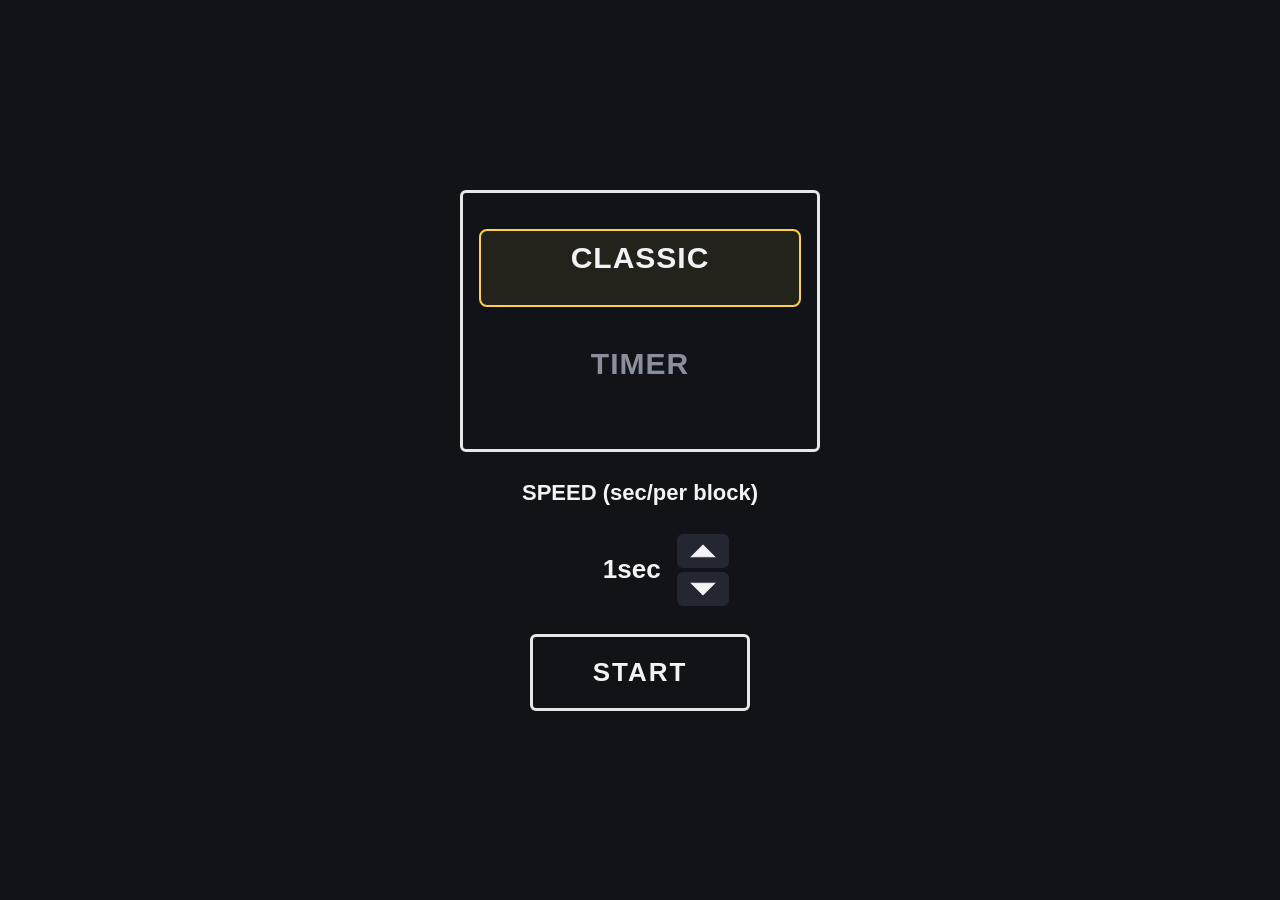
<file: index.html>
<!doctype html>
<html lang="zh-Hant">
<head>
  <meta charset="utf-8">
  <meta name="viewport" content="width=device-width, initial-scale=1, maximum-scale=1, user-scalable=no, viewport-fit=cover">
  <meta name="apple-mobile-web-app-capable" content="yes">
  <meta name="mobile-web-app-capable" content="yes">
  <meta name="apple-mobile-web-app-status-bar-style" content="black-translucent">
  <meta name="apple-mobile-web-app-title" content="Tetris">
  <meta name="theme-color" content="#111318">
  <title>Tetris</title>
  <link rel="manifest" href="manifest.webmanifest">
  <link rel="apple-touch-icon" href="icons/apple-touch-icon.png">
  <link rel="icon" type="image/png" href="icons/icon-192.png">
  <link rel="stylesheet" href="style.css">
</head>
<body>
  <!-- 主畫面 -->
  <section id="home" class="screen">
    <div class="mode-box">
      <button class="mode" data-mode="classic" type="button">
        <span class="mode-name">CLASSIC</span>
        <span class="record" id="rec-classic"></span>
      </button>
      <button class="mode" data-mode="timer" type="button">
        <span class="mode-name">TIMER</span>
        <span class="record" id="rec-timer"></span>
      </button>
    </div>

    <div class="speed-title">SPEED (sec/per block)</div>
    <div class="speed-row">
      <span id="speed-value">1sec</span>
      <div class="speed-arrows">
        <button id="speed-up" type="button" aria-label="增加秒數">
          <svg viewBox="0 0 24 14"><path d="M2 12 L12 2 L22 12 Z"/></svg>
        </button>
        <button id="speed-down" type="button" aria-label="減少秒數">
          <svg viewBox="0 0 24 14"><path d="M2 2 L12 12 L22 2 Z"/></svg>
        </button>
      </div>
    </div>

    <button id="start-btn" type="button">START</button>
  </section>

  <!-- 遊戲畫面 -->
  <section id="play" class="screen hidden">
    <div id="field-area">
      <div id="field">
        <div id="board-wrap">
          <canvas id="board"></canvas>
          <div id="overlay" class="hidden">
            <button id="resume-big" type="button" aria-label="繼續">
              <svg viewBox="0 0 40 48"><path d="M4 4 L36 24 L4 44 Z"/></svg>
            </button>
            <div id="countdown" class="hidden"></div>
          </div>
        </div>
        <aside id="side">
          <div class="box"><div class="label">SCORE</div><div id="score" class="value">0</div></div>
          <div class="box"><div class="label">TIME</div><div id="time" class="value">0:00</div></div>
          <div class="box next">
            <div class="label">NEXT</div>
            <canvas id="next"></canvas>
          </div>
          <button id="pause-btn" type="button" aria-label="暫停">
            <svg class="icon-pause" viewBox="0 0 24 24"><rect x="5" y="4" width="5" height="16"/><rect x="14" y="4" width="5" height="16"/></svg>
            <svg class="icon-play" viewBox="0 0 24 24"><path d="M6 4 L20 12 L6 20 Z"/></svg>
          </button>
        </aside>

        <!-- 結算畫面 -->
        <div id="gameover" class="hidden">
          <div class="go-title">GAMEOVER</div>
          <div class="go-label">SCORE</div>
          <div id="go-score" class="go-value">0</div>
          <div class="go-label">TIME</div>
          <div id="go-time" class="go-value">0:00</div>
          <div id="go-best" class="go-best hidden">NEW BEST!</div>
        </div>
      </div>
    </div>

    <div id="bottom">
      <!-- 遊戲中的操作鍵 -->
      <div id="controls">
        <div class="dpad">
          <button class="ctl" data-action="drop" style="grid-area: drop" type="button" aria-label="直接落底">
            <svg viewBox="0 0 40 40"><path d="M6 4 H34 L20 18 Z M6 20 H34 L20 34 Z"/></svg>
          </button>
          <button class="ctl" data-action="left" style="grid-area: left" type="button" aria-label="向左">
            <svg viewBox="0 0 40 40"><path d="M4 20 L18 6 V14 H36 V26 H18 V34 Z"/></svg>
          </button>
          <button class="ctl" data-action="right" style="grid-area: right" type="button" aria-label="向右">
            <svg viewBox="0 0 40 40"><path d="M36 20 L22 6 V14 H4 V26 H22 V34 Z"/></svg>
          </button>
          <button class="ctl" data-action="down" style="grid-area: down" type="button" aria-label="向下">
            <svg viewBox="0 0 40 40"><path d="M20 36 L6 22 H14 V4 H26 V22 H34 Z"/></svg>
          </button>
        </div>
        <button class="ctl rotate" data-action="rotate" type="button" aria-label="順時針旋轉">
          <svg viewBox="0 0 48 48" fill="none" stroke-width="3.5" stroke-linecap="round" stroke-linejoin="round">
            <path d="M10 22 A14 14 0 0 1 36 15"/>
            <path d="M37 6 L36 15 L27 14"/>
            <path d="M38 26 A14 14 0 0 1 12 33"/>
            <path d="M11 42 L12 33 L21 34"/>
          </svg>
        </button>
      </div>

      <!-- 暫停 / 結算時的選項 -->
      <div id="menu-controls" class="hidden">
        <div class="menu-buttons">
          <button id="home-btn" type="button" aria-label="回主畫面">
            <svg viewBox="0 0 40 40"><path d="M20 4 L36 18 H29 V36 H11 V18 H4 Z"/></svg>
          </button>
          <button id="restart-btn" type="button" aria-label="重新開始">
            <svg viewBox="0 0 40 40"><rect x="6" y="5" width="6" height="30"/><path d="M34 5 V35 L13 20 Z"/></svg>
          </button>
        </div>
        <div class="menu-speed">
          <div>SPEED</div>
          <div id="menu-speed-value">1sec/block</div>
        </div>
      </div>
    </div>
  </section>

  <script src="js/core.js"></script>
  <script src="js/game.js"></script>
</body>
</html>
</file>
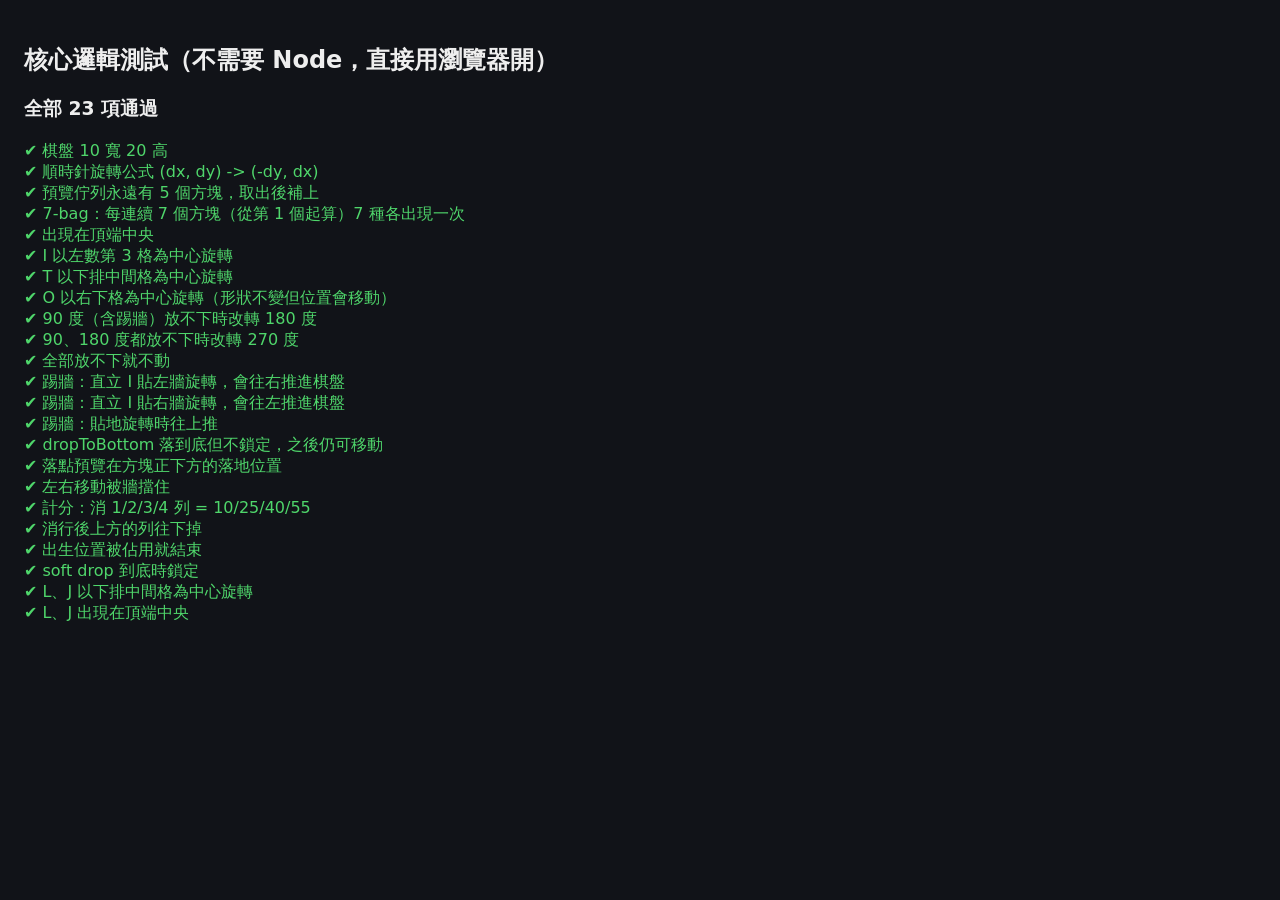
<file: tests/index.html>
<!doctype html>
<html lang="zh-Hant">
<head>
  <meta charset="utf-8">
  <meta name="viewport" content="width=device-width, initial-scale=1">
  <title>Core Tests</title>
  <style>
    body { font-family: system-ui, sans-serif; background: #111318; color: #eee; padding: 16px; }
    .pass { color: #4fd66b; } .fail { color: #ef4b4b; white-space: pre-wrap; }
  </style>
</head>
<body>
  <h2>核心邏輯測試（不需要 Node，直接用瀏覽器開）</h2>
  <div id="out"></div>
  <script src="../js/core.js"></script>
  <script>
    // 讓 core.test.js 在瀏覽器執行的最小替身
    const allTests = [];
    function same(a, b) {
      if (Object.is(a, b)) return true;
      if (Array.isArray(a) && Array.isArray(b)) return a.length === b.length && a.every((v, i) => same(v, b[i]));
      return false;
    }
    const shimAssert = {
      equal(a, b) { if (!Object.is(a, b)) throw new Error(`expected ${JSON.stringify(b)}, got ${JSON.stringify(a)}`); },
      deepEqual(a, b) { if (!same(a, b)) throw new Error(`expected ${JSON.stringify(b)}, got ${JSON.stringify(a)}`); },
      ok(v) { if (!v) throw new Error('expected truthy'); },
    };
    function require(name) {
      if (name === 'node:test') return (title, fn) => allTests.push([title, fn]);
      if (name === 'node:assert/strict') return shimAssert;
      return window.TetrisCore;
    }
    const module = {};
  </script>
  <script src="core.test.js"></script>
  <script>
    const out = document.getElementById('out');
    let failed = 0;
    for (const [title, fn] of allTests) {
      const div = document.createElement('div');
      try { fn(); div.className = 'pass'; div.textContent = '✔ ' + title; }
      catch (e) { failed++; div.className = 'fail'; div.textContent = '✘ ' + title + '\n   ' + e.message; }
      out.appendChild(div);
    }
    const sum = document.createElement('h3');
    sum.textContent = failed ? `${failed} / ${allTests.length} 失敗` : `全部 ${allTests.length} 項通過`;
    out.prepend(sum);
    window.__result = { total: allTests.length, failed };
  </script>
</body>
</html>
</file>
<file: style.css>
:root {
  --bg: #111318;
  --fg: #f2f3f5;
  --muted: #8a8f9c;
  --line: #e6e7ea;
  --panel: #1b1e25;
  --accent: #ffd23f;
  --btn: #232731;
  --btn-active: #3a4050;
  --c: 28px; /* 一格的大小，由 game.js 依螢幕計算 */
}

* {
  box-sizing: border-box;
  -webkit-tap-highlight-color: transparent;
  -webkit-touch-callout: none;
  -webkit-user-select: none;
  user-select: none;
}

html, body {
  margin: 0;
  height: 100%;
  background: var(--bg);
  color: var(--fg);
  font-family: -apple-system, BlinkMacSystemFont, "Helvetica Neue", Arial, sans-serif;
  overflow: hidden;
  overscroll-behavior: none;
  touch-action: none;
}

button {
  font: inherit;
  color: inherit;
  background: none;
  border: 0;
  padding: 0;
  cursor: pointer;
  touch-action: none;
}

svg { display: block; fill: currentColor; stroke: currentColor; }

.hidden { display: none !important; }

.screen {
  position: fixed;
  inset: 0;
  padding: max(12px, env(safe-area-inset-top)) max(12px, env(safe-area-inset-right))
           max(12px, env(safe-area-inset-bottom)) max(12px, env(safe-area-inset-left));
  display: flex;
  flex-direction: column;
  align-items: center;
}

/* ---------- 主畫面 ---------- */
#home {
  justify-content: center;
  gap: 28px;
}

.mode-box {
  width: min(86vw, 360px);
  border: 3px solid var(--line);
  border-radius: 6px;
  padding: 36px 16px;
  display: flex;
  flex-direction: column;
  gap: 28px;
}

.mode {
  display: flex;
  flex-direction: column;
  align-items: center;
  gap: 6px;
  padding: 10px;
  border-radius: 8px;
  border: 2px solid transparent;
  color: var(--muted);
}

.mode.selected {
  color: var(--fg);
  border-color: var(--accent);
  background: rgba(255, 210, 63, 0.08);
}

.mode-name { font-size: 30px; font-weight: 800; letter-spacing: 1px; }
.record { font-size: 14px; font-weight: 600; min-height: 1em; }

.speed-title { font-size: 22px; font-weight: 800; }

.speed-row {
  display: flex;
  align-items: center;
  gap: 16px;
}

#speed-value {
  font-size: 26px;
  font-weight: 800;
  min-width: 4.2em;
  text-align: right;
}

.speed-arrows { display: flex; flex-direction: column; gap: 4px; }
.speed-arrows button {
  width: 52px;
  height: 34px;
  display: grid;
  place-items: center;
  border-radius: 6px;
  background: var(--btn);
}
.speed-arrows button svg { width: 28px; height: 16px; }
.speed-arrows button:active { background: var(--btn-active); }
.speed-arrows button:disabled { opacity: 0.3; }

#start-btn {
  width: min(60vw, 220px);
  padding: 20px 0;
  border: 3px solid var(--line);
  border-radius: 6px;
  font-size: 26px;
  font-weight: 800;
  letter-spacing: 2px;
}
#start-btn:active { background: var(--btn-active); }

/* ---------- 遊戲畫面 ---------- */
#field-area {
  flex: 1;
  min-height: 0;
  width: 100%;
  display: flex;
  align-items: center;
  justify-content: center;
}

#field {
  position: relative;
  display: flex;
  border: 3px solid var(--line);
  background: var(--panel);
}

#board-wrap { position: relative; }
#board { display: block; }

#side {
  width: calc(var(--c) * 4.4);
  border-left: 3px solid var(--line);
  display: flex;
  flex-direction: column;
}

.box {
  border-bottom: 3px solid var(--line);
  padding: calc(var(--c) * 0.25) 4px;
  text-align: center;
}
.box.next { flex: 1; border-bottom: 0; display: flex; flex-direction: column; align-items: center; }
.label { font-size: calc(var(--c) * 0.46); font-weight: 800; color: var(--muted); }
.value {
  margin-top: 4px;
  font-size: calc(var(--c) * 0.62);
  font-weight: 800;
  font-variant-numeric: tabular-nums;
  overflow-wrap: anywhere;
  line-height: 1.15;
}
#next { display: block; margin-top: calc(var(--c) * 0.3); }

#pause-btn {
  margin: 0 auto calc(var(--c) * 0.35);
  width: calc(var(--c) * 3);
  height: calc(var(--c) * 1.5);
  border: 3px solid var(--line);
  border-radius: 4px;
  display: grid;
  place-items: center;
}
#pause-btn svg { width: calc(var(--c) * 0.9); height: calc(var(--c) * 0.9); }
#pause-btn .icon-play { display: none; }
#pause-btn.is-paused .icon-play { display: block; }
#pause-btn.is-paused .icon-pause { display: none; }
#pause-btn:active { background: var(--btn-active); }

/* 暫停遮罩：仍看得到盤面 */
#overlay {
  position: absolute;
  inset: 0;
  background: rgba(0, 0, 0, 0.6);
  display: grid;
  place-items: center;
}
#resume-big { width: 34%; aspect-ratio: 40 / 48; }
#resume-big svg { width: 100%; height: 100%; fill: none; stroke: var(--fg); stroke-width: 2.5; stroke-linejoin: round; }
#countdown {
  font-size: calc(var(--c) * 4);
  font-weight: 900;
  color: var(--fg);
}

/* 結算畫面：蓋住整個盤面與側欄 */
#gameover {
  position: absolute;
  inset: 0;
  background: var(--bg);
  display: flex;
  flex-direction: column;
  align-items: center;
  justify-content: center;
  gap: calc(var(--c) * 0.3);
  text-align: center;
}
.go-title { font-size: calc(var(--c) * 1.1); font-weight: 900; margin-bottom: calc(var(--c) * 0.8); }
.go-label { font-size: calc(var(--c) * 0.75); font-weight: 800; color: var(--muted); }
.go-value { font-size: calc(var(--c) * 0.95); font-weight: 800; margin-bottom: calc(var(--c) * 0.6); font-variant-numeric: tabular-nums; }
.go-best { color: var(--accent); font-weight: 800; font-size: calc(var(--c) * 0.7); }

/* ---------- 下方操作區 ---------- */
#bottom {
  width: 100%;
  height: min(30vh, 250px);
  flex: none;
  display: flex;
  justify-content: center;
}

#controls {
  width: 100%;
  max-width: 440px;
  display: flex;
  align-items: center;
  justify-content: space-between;
  padding: 0 6px;
}

.dpad {
  --k: min(17vw, 7.8vh, 74px);
  display: grid;
  grid-template-columns: var(--k) var(--k) var(--k);
  grid-template-rows: var(--k) var(--k) var(--k);
  grid-template-areas:
    ".    drop  ."
    "left .     right"
    ".    down  .";
  gap: 2px;
}

.ctl {
  display: grid;
  place-items: center;
  border-radius: 14px;
  background: var(--btn);
  color: var(--fg);
}
.ctl svg { width: 58%; height: 58%; }
.ctl.active { background: var(--btn-active); transform: scale(0.95); }

.ctl.rotate {
  width: min(30vw, 15vh, 130px);
  height: min(30vw, 15vh, 130px);
  border-radius: 50%;
}
.ctl.rotate svg { width: 70%; height: 70%; fill: none; }

#menu-controls {
  width: 100%;
  max-width: 440px;
  display: flex;
  align-items: center;
  justify-content: space-around;
}
.menu-buttons { display: flex; flex-direction: column; gap: 14px; }
.menu-buttons button {
  width: min(20vw, 9vh, 84px);
  height: min(20vw, 9vh, 84px);
  border-radius: 14px;
  background: var(--btn);
  display: grid;
  place-items: center;
}
.menu-buttons button svg { width: 60%; height: 60%; }
.menu-buttons button:active { background: var(--btn-active); }
.menu-speed { text-align: center; font-size: 22px; font-weight: 800; line-height: 1.6; }
</file>
